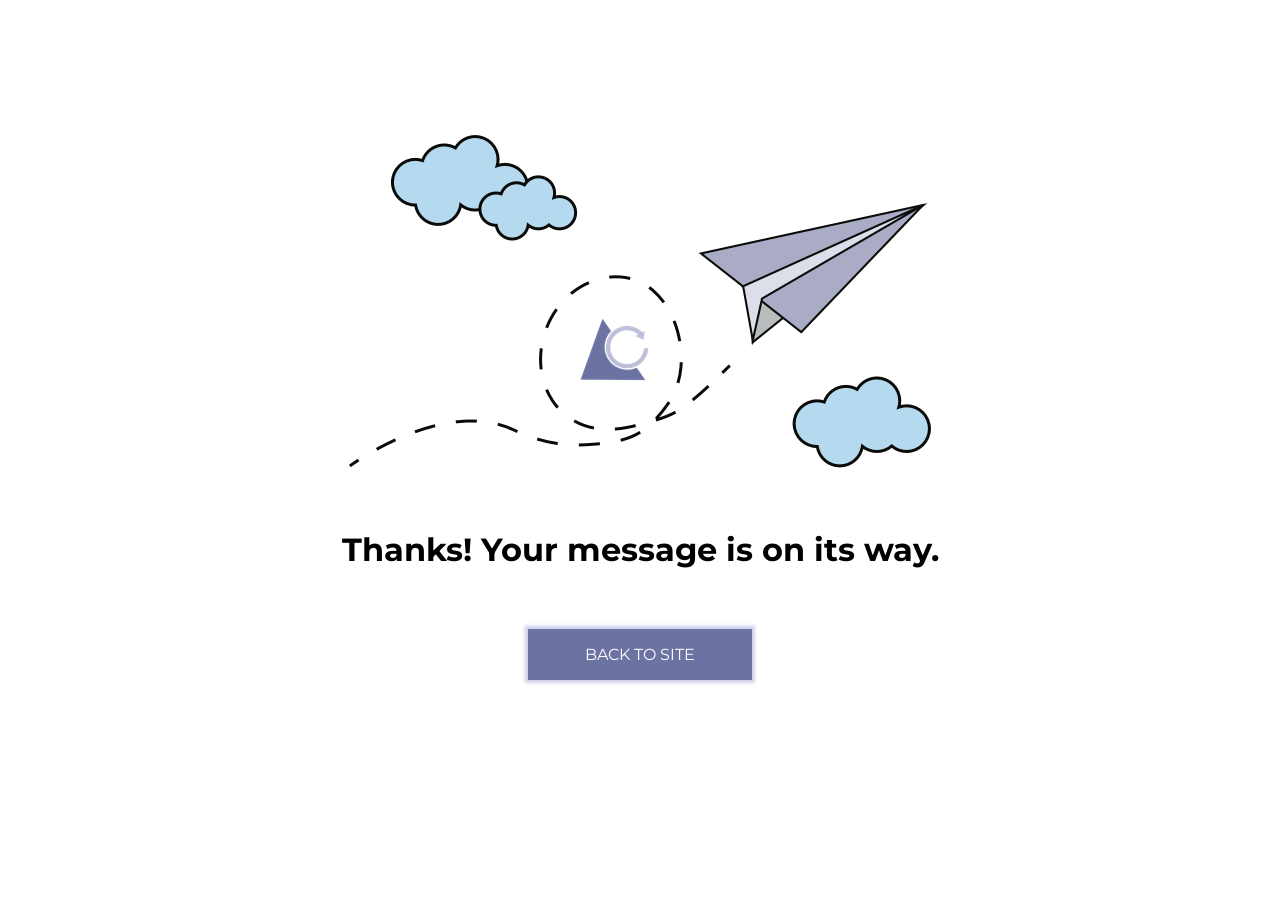
<file: thanks.html>
<!DOCTYPE html>
<head>
<link rel="stylesheet" href="css/thanks.css">
<meta name="viewport" content="width=device-width">
<title>Lorelei Cretu | Thank you!</title>
<body>

<div class="graphic"><img src="img/thanks.png"></div>
<div class="thanks">
<h1>Thanks! Your message is on its way.</h1>
</div>
<div class="thx-btn"><a href="https://loreleic.github.io/">BACK TO SITE</a></div>

</body>
</head>
</file>
<file: css/thanks.css>
@import url('https://fonts.googleapis.com/css?family=Montserrat');

.thx-btn {
    color: #fff;
    background-color: #6c73a2;
    box-shadow: 0 0 0.2em 0.2em rgba(94,96,186,.3);
    display:block;
    padding: 1em 3em;
    font-size: 1em;
    width: 8rem;
    text-align:center;
    margin: 0 auto;
    font-family: 'Montserrat', sans-serif;
}

.thx-btn:active, .thx-btn:focus, .thx-btn:hover {
    color: #fff;
    background-color: #8283c9;
}

h1 {
  font-family: 'Montserrat', sans-serif;
  text-align:center;
  margin: 60px;
}

.graphic {
  padding-top: 10%;
  display: flex;
  align-items: center;
  justify-content: center;
}

a {
  color: #fff;
  text-decoration: none;
  cursor: auto;
}

img {
  max-width: 100%;
}
</file>
